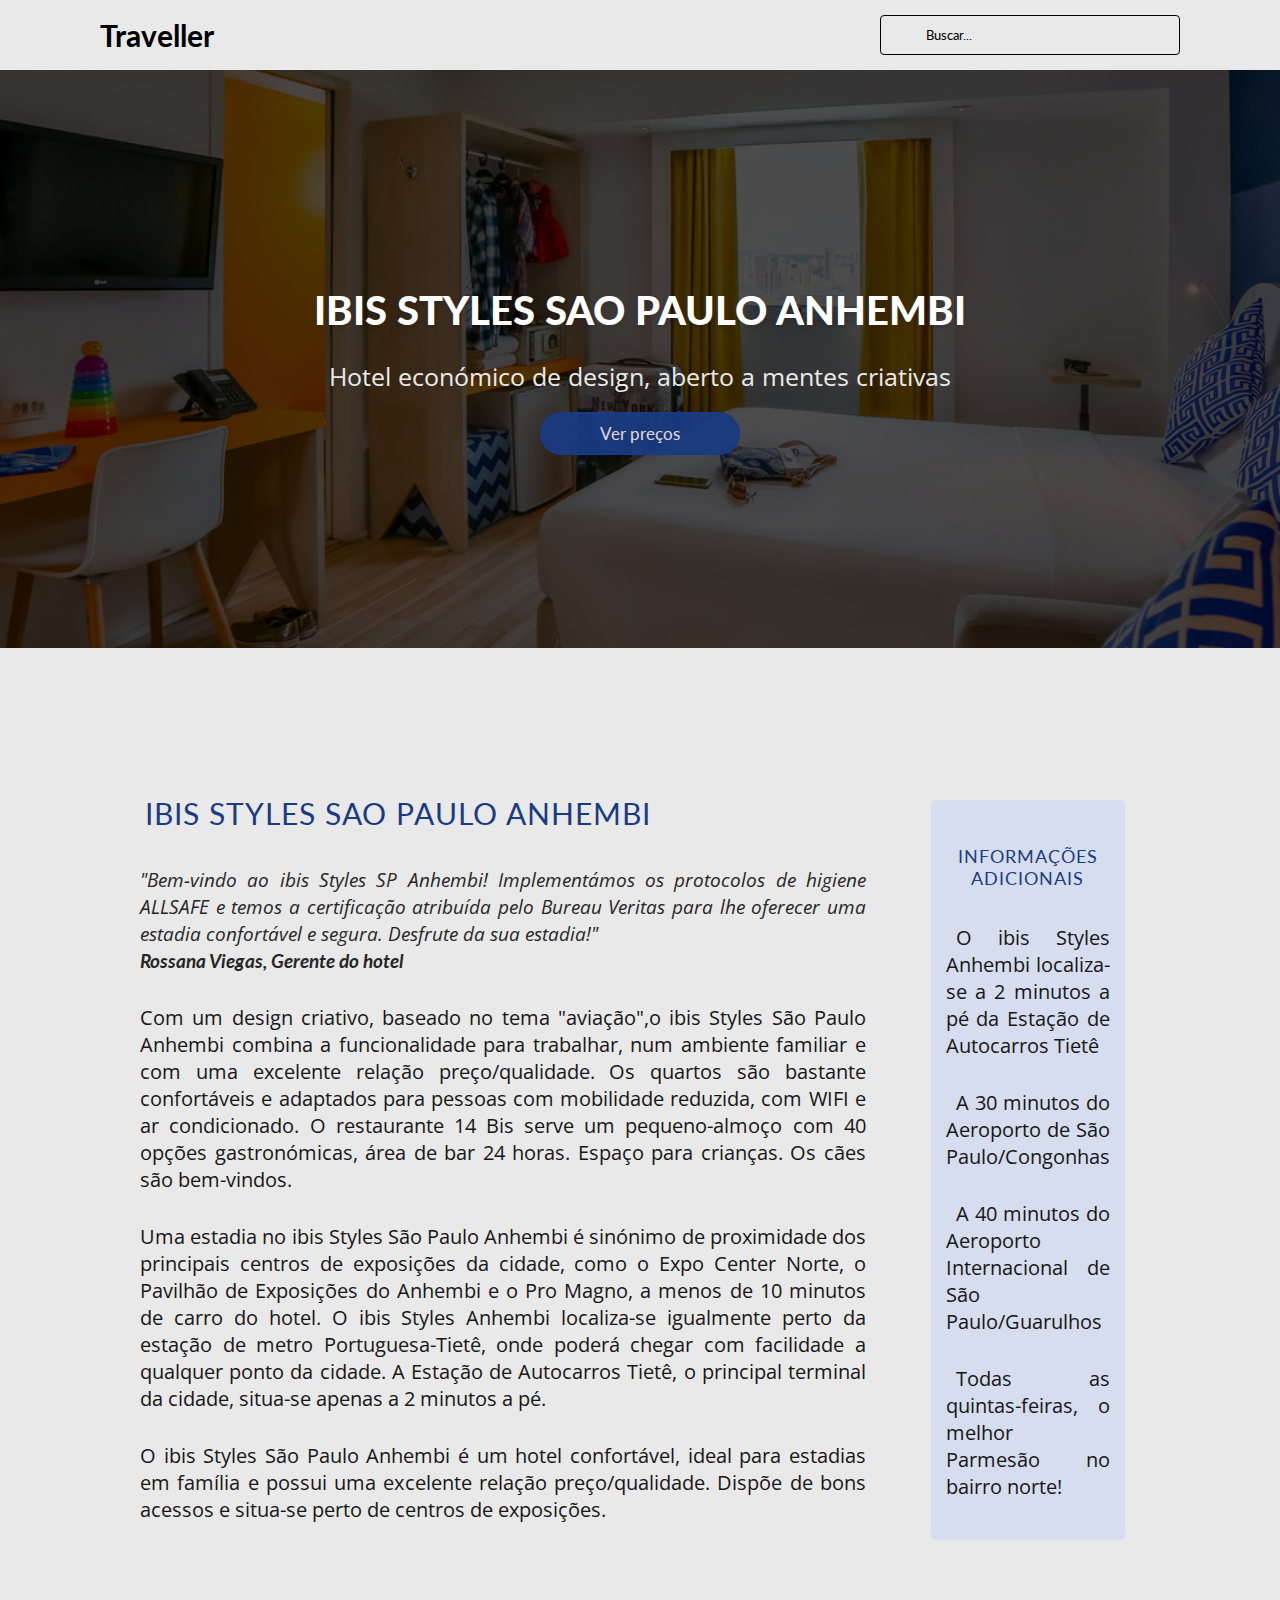
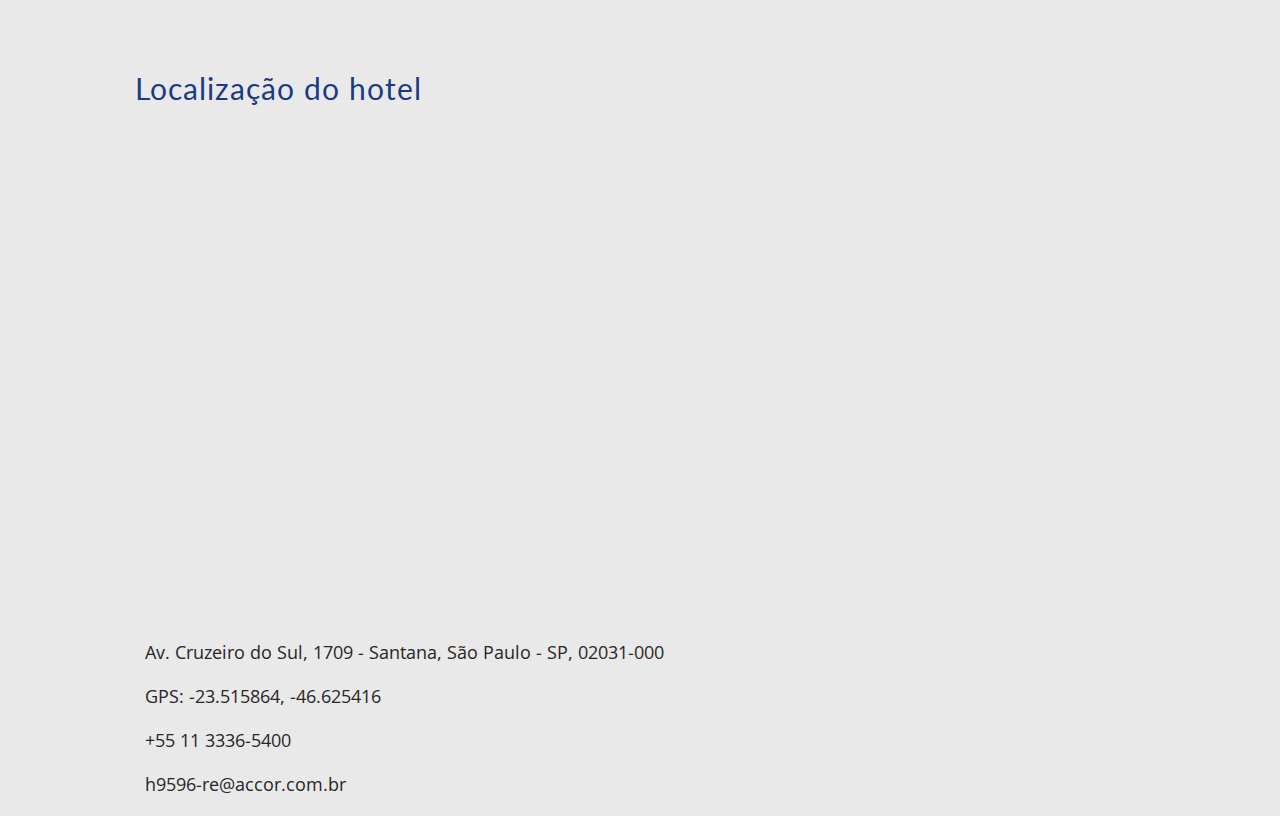
<file: pages/ibis.html>
<!DOCTYPE html>
<html lang="pt-BR">

<head>
	<title>Ibis Styles Sao Paulo Anhembi</title>
	<meta name="viewport" content="width=device-width, initial-scale=1">
	<link rel="stylesheet" href="https://cdnjs.cloudflare.com/ajax/libs/font-awesome/6.2.0/css/all.min.css" integrity="sha512-xh6O/CkQoPOWDdYTDqeRdPCVd1SpvCA9XXcUnZS2FmJNp1coAFzvtCN9BmamE+4aHK8yyUHUSCcJHgXloTyT2A==" crossorigin="anonymous" referrerpolicy="no-referrer" />
	<link rel="stylesheet" href="css\pages.css"> </head>

<body>
	<header> <a href="#" class="logo"><b>Traveller</b></a>
		<div class="search">
			<input type="text" placeholder="Buscar..."> <i class="fa fa-search" aria-hidden="true"></i> </div>
	</header>
	<main>
		<section class="home" id="home">
			<div class="content">
				<h1>Ibis Styles Sao Paulo Anhembi</h1>
				<p>Hotel económico de design, aberto a mentes criativas</p>
				<button class="btn"><a href="https://all.accor.com/hotel/9596/index.pt.shtml?dateIn=&nights=&compositions=1&stayplus=false&snu=false#origin=ibis" target="_blank">Ver preços</a></button>
			</div>
			<div class="image-container"> <img src="img/ibis-quarto.jpg" alt="Imagem de um quarto do Ibis Styles"> </div>
		</section>
		<section class="about-top" id="about">
			<div class="box-container">
				<div class="box">
					<div class="heading">
						<p class="title">Ibis Styles Sao Paulo Anhembi</p>
						<p class="text"><i class="presentation">"Bem-vindo ao ibis Styles SP Anhembi! Implementámos os protocolos de higiene ALLSAFE e temos a certificação atribuída pelo Bureau Veritas para lhe oferecer uma estadia confortável e segura. Desfrute da sua estadia!" <br> <b>Rossana Viegas, Gerente do hotel</b></i></p>
						<p class="text">Com um design criativo, baseado no tema "aviação",o ibis Styles São Paulo Anhembi combina a funcionalidade para trabalhar, num ambiente familiar e com uma excelente relação preço/qualidade. Os quartos são bastante confortáveis e adaptados para pessoas com mobilidade reduzida, com WIFI e ar condicionado. O restaurante 14 Bis serve um pequeno-almoço com 40 opções gastronómicas, área de bar 24 horas. Espaço para crianças. Os cães são bem-vindos. </p>
						<p class="text">Uma estadia no ibis Styles São Paulo Anhembi é sinónimo de proximidade dos principais centros de exposições da cidade, como o Expo Center Norte, o Pavilhão de Exposições do Anhembi e o Pro Magno, a menos de 10 minutos de carro do hotel. O ibis Styles Anhembi localiza-se igualmente perto da estação de metro Portuguesa-Tietê, onde poderá chegar com facilidade a qualquer ponto da cidade. A Estação de Autocarros Tietê, o principal terminal da cidade, situa-se apenas a 2 minutos a pé.</p>
						<p class="text">O ibis Styles São Paulo Anhembi é um hotel confortável, ideal para estadias em família e possui uma excelente relação preço/qualidade. Dispõe de bons acessos e situa-se perto de centros de exposições.</p>
					</div>
				</div>
			</div>
			<div class="box-container-2">
				<div class="box-2">
					<div class="heading">
						<p class="title">Informações Adicionais</p>
						<p class="text"><i class="fa-regular fa-circle-check"></i>O ibis Styles Anhembi localiza-se a 2 minutos a pé da Estação de Autocarros Tietê </p>
						<p class="text"><i class="fa-regular fa-circle-check"></i>A 30 minutos do Aeroporto de São Paulo/Congonhas </p>
						<p class="text"><i class="fa-regular fa-circle-check"></i>A 40 minutos do Aeroporto Internacional de São Paulo/Guarulhos </p>
						<p class="text"><i class="fa-regular fa-circle-check"></i>Todas as quintas-feiras, o melhor Parmesão no bairro norte! </p>
					</div>
				</div>
			</div>
		</section>
		<section class="transportation">
			<div class="map-top">
				<p class="title">Localização do hotel</p><iframe src="https://www.google.com/maps/embed?pb=!1m18!1m12!1m3!1d3658.466560610414!2d-46.6256364!3d-23.515715999999998!2m3!1f0!2f0!3f0!3m2!1i1024!2i768!4f13.1!3m3!1m2!1s0x94ce58859029337b%3A0x1128b91971707df1!2sibis%20Styles%20S%C3%A3o%20Paulo%20Anhembi!5e0!3m2!1spt-BR!2sbr!4v1680581559697!5m2!1spt-BR!2sbr" width="1000" height="450" style="border:0;" allowfullscreen="" loading="lazy" referrerpolicy="no-referrer-when-downgrade"></iframe></div>
			<div class="infos">
        <br>
				<p><i class="fas fa-map-marker-alt"></i>Av. Cruzeiro do Sul, 1709 - Santana, São Paulo - SP, 02031-000</p>
				<p><i class="fa-solid fa-location-crosshairs"></i>GPS: -23.515864, -46.625416</p>
				<p><i class="fa-solid fa-phone"></i>+55 11 3336-5400</p>
				<p><i class="fa-solid fa-envelope"></i>h9596-re@accor.com.br</p>
			</div>
		</section>
	</main>
	<footer> </footer>
</body>

</html>
</file>
